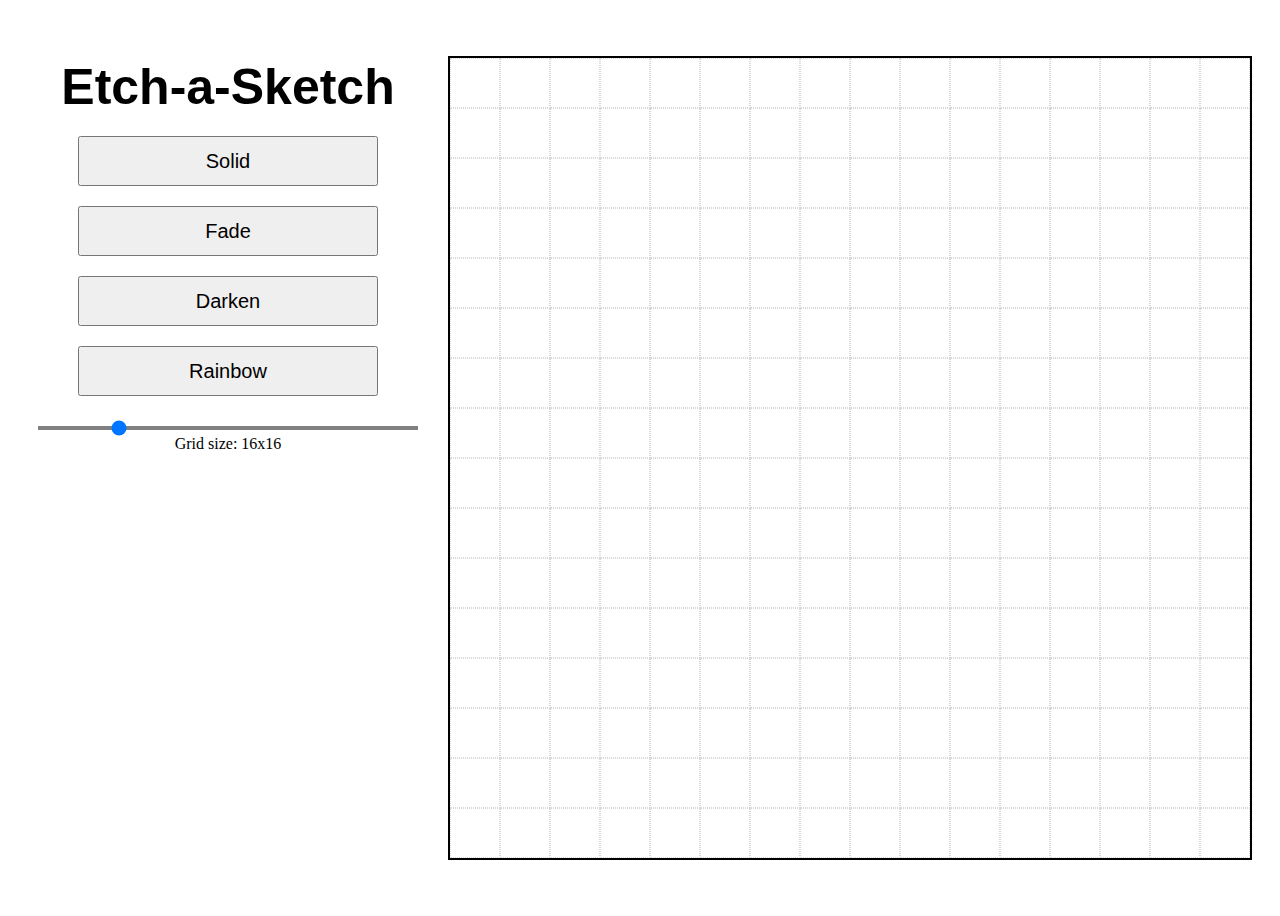
<file: index.html>
<!DOCTYPE html>
<html lang='en'>
<head>
    <meta charset='UTF-8'>
    <title>Etch-a-Sketch</title>
    <link rel='stylesheet' href='style.css'>
    <script src='script.js' defer></script>
</head>

<body>
    <div id='columns'>
        <div id='sidebar'>
            <header>
                <h1>Etch-a-Sketch</h1>
            </header>
            <button id='solidButton'>Solid</button>
            <button id='fadeButton'>Fade</button>
            <button id='darkenButton'>Darken</button>
            <button id='rainbowButton'>Rainbow</button>
            <div class='slideContainer'>
                <input type='range' min='4' max='64' value='16' class='slider' id='myRange'>
            </div>
            <div id='sliderText'></div>
        </div>
        <div id='container'></div>
    </div>
</body>

</html>
</file>
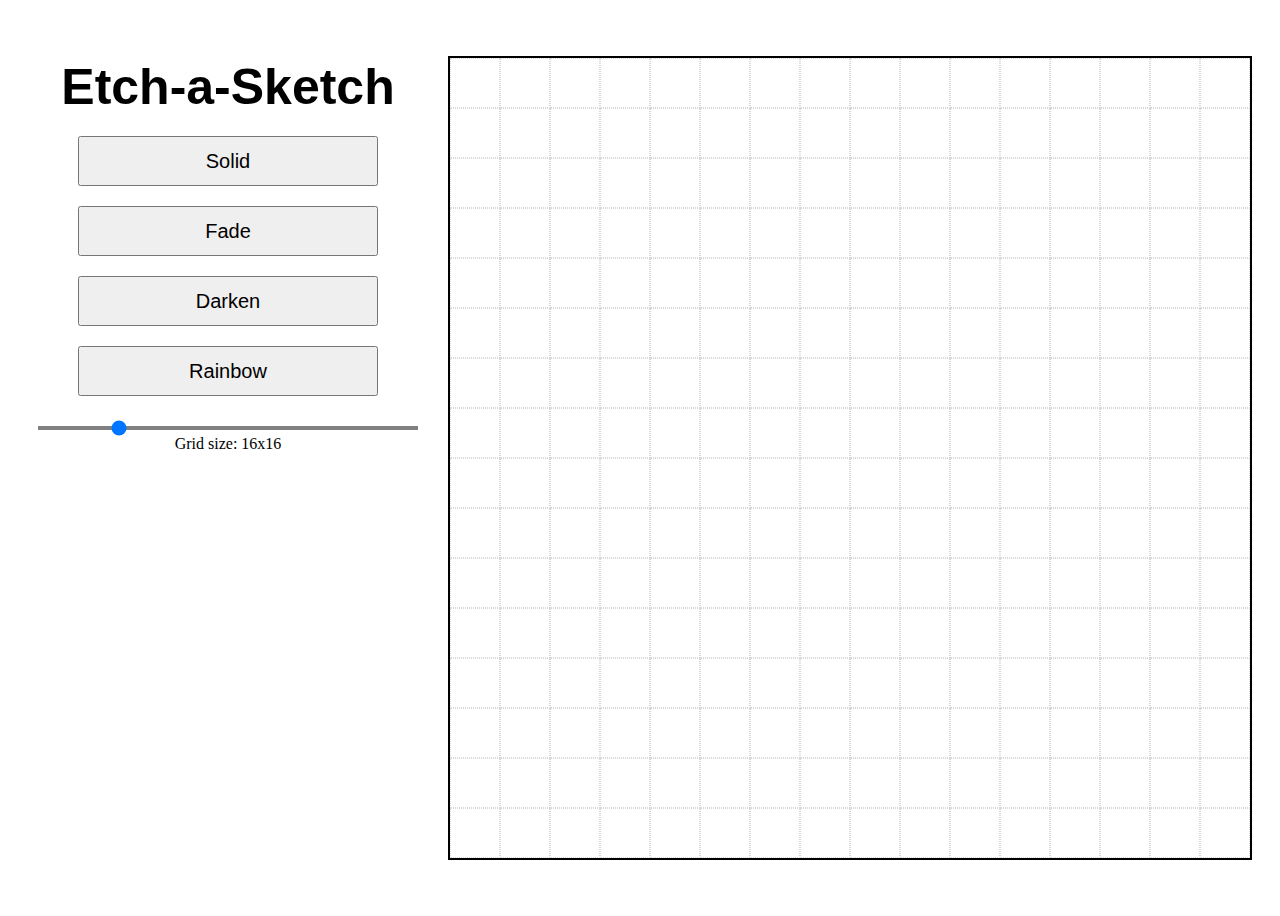
<file: etch-a-sketch.html>
<!DOCTYPE html>
<html lang='en'>
<head>
    <meta charset='UTF-8'>
    <title>Etch-a-Sketch</title>
    <link rel='stylesheet' href='style.css'>
    <script src='script.js' defer></script>
</head>

<body>
    <div id='columns'>
        <div id='sidebar'>
            <header>
                <h1>Etch-a-Sketch</h1>
            </header>
            <button id='solidButton'>Solid</button>
            <button id='fadeButton'>Fade</button>
            <button id='darkenButton'>Darken</button>
            <button id='rainbowButton'>Rainbow</button>
            <div class='slideContainer'>
                <input type='range' min='4' max='64' value='16' class='slider' id='myRange'>
            </div>
            <div id='sliderText'></div>
        </div>
        <div id='container'></div>
    </div>
</body>

</html>
</file>
<file: style.css>
#columns {
    display: flex;
    justify-content: center;
    align-items: center;
    width: 100%;
    height: 900px;
}

#sidebar {
    float: left;
    display: flex;
    flex-direction: column;
    align-items: center;
    width: 400px;
    height: 800px;
    margin: 0 20px 0 0;
}

h1 {
    text-align: center;
    font-family: Arial;
    font-size: 50px;
    margin: 0 0 10px 0;
}

button {
    width: 300px;
    height: 50px;
    margin: 10px 0;
    align-items: center;
    font-size: 20px;
}


.slideContainer {
    width: 95%;
}

.slider {
    appearance: none;
    width: 100%;
    height: 4px;
    margin: 20px 0 5px 0;
    background: gray;
}

#container {
    float: right;
    width: 800px;
    height: 800px;
    border: 2px solid;
    display: grid;
}

.box {
    border: 1px dotted rgba(0,0,0,0.15);
}

.fading {
    animation-duration: 2s;
    animation-name: fading;
}

@keyframes fading {
    from {background-color:black;} to {background-color:white;}
}
</file>
